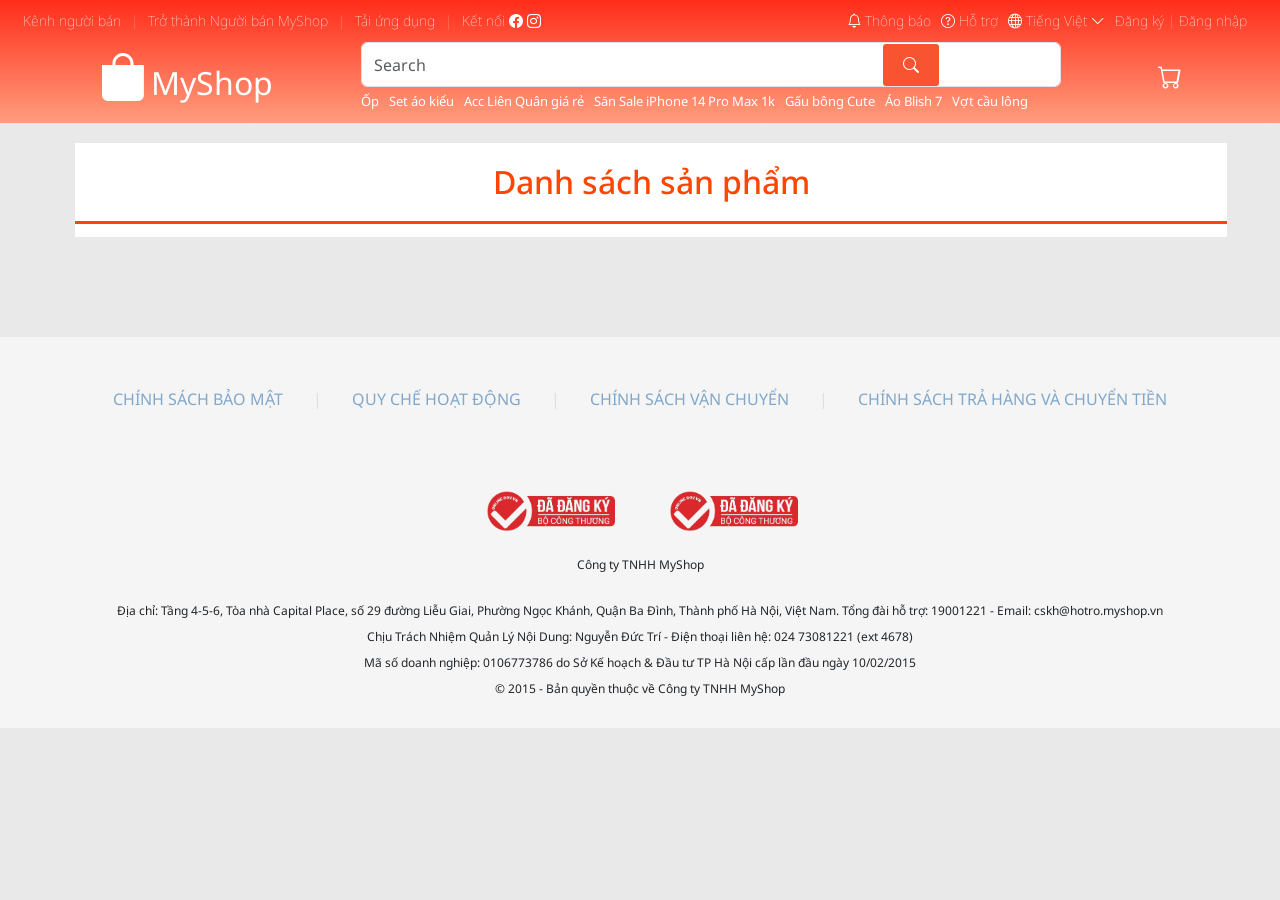
<file: project/project/utils/index.html>
<!DOCTYPE html>
<html lang="en">
<head>
    <meta charset="UTF-8">
    <meta name="viewport" content="width=device-width, initial-scale=1.0">
    <title>Home</title>
    <link rel="stylesheet" href="../styles/index.css">
    <link rel="stylesheet" href="https://cdn.jsdelivr.net/npm/bootstrap-icons@1.11.3/font/bootstrap-icons.min.css">
    <link href="https://cdn.jsdelivr.net/npm/bootstrap@5.0.2/dist/css/bootstrap.min.css" rel="stylesheet" integrity="sha384-EVSTQN3/azprG1Anm3QDgpJLIm9Nao0Yz1ztcQTwFspd3yD65VohhpuuCOmLASjC" crossorigin="anonymous">
</head>
<body style="background-color: rgb(233, 233, 233);">
    <header style="background-color: #000000; background: linear-gradient(-180deg, #ff2d1a, rgb(255, 157, 125)); margin-bottom: 20px; padding: 0 10px 10px 10px;">
        <div class="header-top" style="display: flex; justify-content: space-around; gap: 300px;">
            <div style="display: flex; gap: 10px; font-size: 14px; font-weight: 100;">
                <a href="#">Kênh người bán</a>
                <span>|</span>
                <a href="#">Trở thành Người bán MyShop</a>
                <span>|</span>
                <a href="#">Tải ứng dụng</a>
                <span>|</span>
                <div>Kết nối <a href="#"><i class="bi bi-facebook"></i></a> <a href="#"><i class="bi bi-instagram"></i></a></div>
            </div>
            <div style="display: flex; gap: 10px; font-size: 14px; font-weight: 100;">
                <a href="#"><i class="bi bi-bell"></i> Thông báo</a>
                <a href="#"><i class="bi bi-question-circle"></i> Hỗ trợ</a>
                <a href="#"><i class="bi bi-globe"></i> Tiếng Việt <i class="bi bi-chevron-down"></i></a>
                <div id="relog">
                    <a href="../pages/register.html">Đăng ký</a>
                    <span>|</span>
                    <a href="../pages/login.html">Đăng nhập</a>
                </div>
                <div id="user"></div>
            </div>
        </div>
        <div style="display: flex; justify-content: space-evenly; align-items: center;">
            <a href="./index.html" style="color: white; text-align: center; text-decoration: none;">
                <i style="font-size: 48px;" class="bi bi-bag-fill"></i>
                <span style="font-size: 32px;">MyShop</span>
            </a>
            <div>
                <form class="d-flex">
                    <input class="form-control me-2" type="search" placeholder="Search" aria-label="Search" style="width: 700px; position: relative; height: 45px;">
                    <button type="submit" style="position: absolute; right: 341px; line-height: 20px; border: 1px solid transparent; padding: 10px 19px 10px 19px; border-radius: 3px; background-color: #f85432; color: white; margin-top: 1.5px;"><i class="bi bi-search"></i></button>
                </form>
                <span style="display: flex; gap: 10px; margin-top: 5px;">
                    <a href="#" style="text-decoration: none; color: white; font-size: 13px;">Ốp</a>
                    <a href="#" style="text-decoration: none; color: white; font-size: 13px;">Set áo kiểu</a>
                    <a href="#" style="text-decoration: none; color: white; font-size: 13px;">Acc Liên Quân giá rẻ</a>
                    <a href="#" style="text-decoration: none; color: white; font-size: 13px;">Săn Sale iPhone 14 Pro Max 1k</a>
                    <a href="#" style="text-decoration: none; color: white; font-size: 13px;">Gấu bông Cute</a>
                    <a href="#" style="text-decoration: none; color: white; font-size: 13px;">Áo Blish 7</a>
                    <a href="#" style="text-decoration: none; color: white; font-size: 13px;">Vợt cầu lông</a>
                </span>
            </div>
            <a class="cart" href="../pages/cart.html"><i style="font-size: 24px; color: white;" class="bi bi-cart"></i></a>
            <div class="count-cart" id="count"></div>
        </div>
    </header>
    <section style="width: 90%; margin-left: 75px; background-color: rgb(255, 255, 255);">
        <h2 style="text-align: center;" class="store">Danh sách sản phẩm</h2>
        <div id="store" class="items-store"></div>
    </section>
    <footer>
        <div class="footer1">
            <a href="#">chính sách bảo mật</a>
            <span>|</span>
            <a href="#">quy chế hoạt động</a>
            <span>|</span>
            <a href="#">chính sách vận chuyển</a>
            <span>|</span>
            <a href="#">chính sách trả hàng và chuyển tiền</a>
        </div>
        <div class="footer2">
            <img class="footer2-img" src="../assets/images/footer-icon.png" alt="">
            <img class="footer2-img" src="../assets/images/footer-icon.png" alt="">
        </div>
        <div class="footer3">
            <div>Công ty TNHH MyShop</div>
            <div>Địa chỉ: Tầng 4-5-6, Tòa nhà Capital Place, số 29 đường Liễu Giai, Phường Ngọc Khánh, Quận Ba Đình, Thành phố Hà Nội, Việt Nam. Tổng đài hỗ trợ: 19001221 - Email: cskh@hotro.myshop.vn</div>
            <div>Chịu Trách Nhiệm Quản Lý Nội Dung: Nguyễn Đức Trí - Điện thoại liên hệ: 024 73081221 (ext 4678)</div>
            <div>Mã số doanh nghiệp: 0106773786 do Sở Kế hoạch & Đầu tư TP Hà Nội cấp lần đầu ngày 10/02/2015</div>
            <div>© 2015 - Bản quyền thuộc về Công ty TNHH MyShop</div>
        </div>
    </footer>
    <script src="../js/index.js"></script>
</body>
</html>
</file>
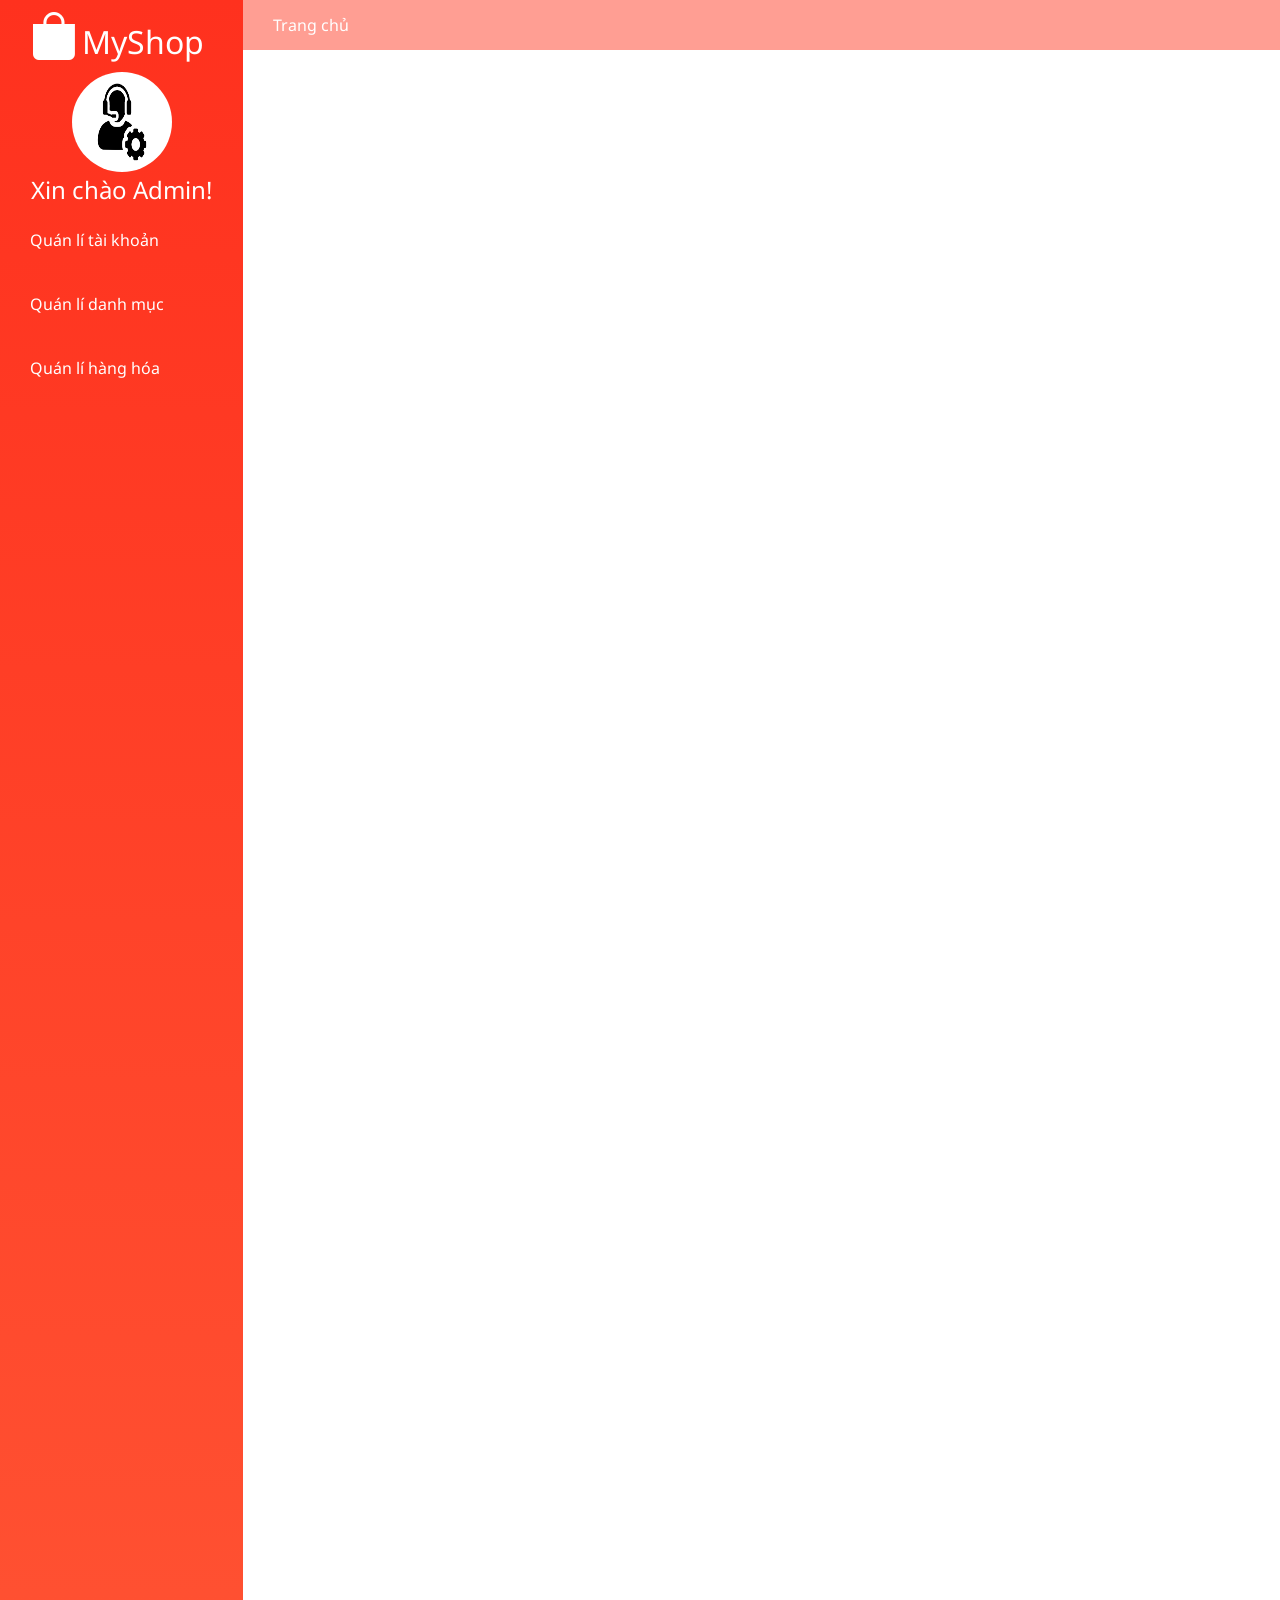
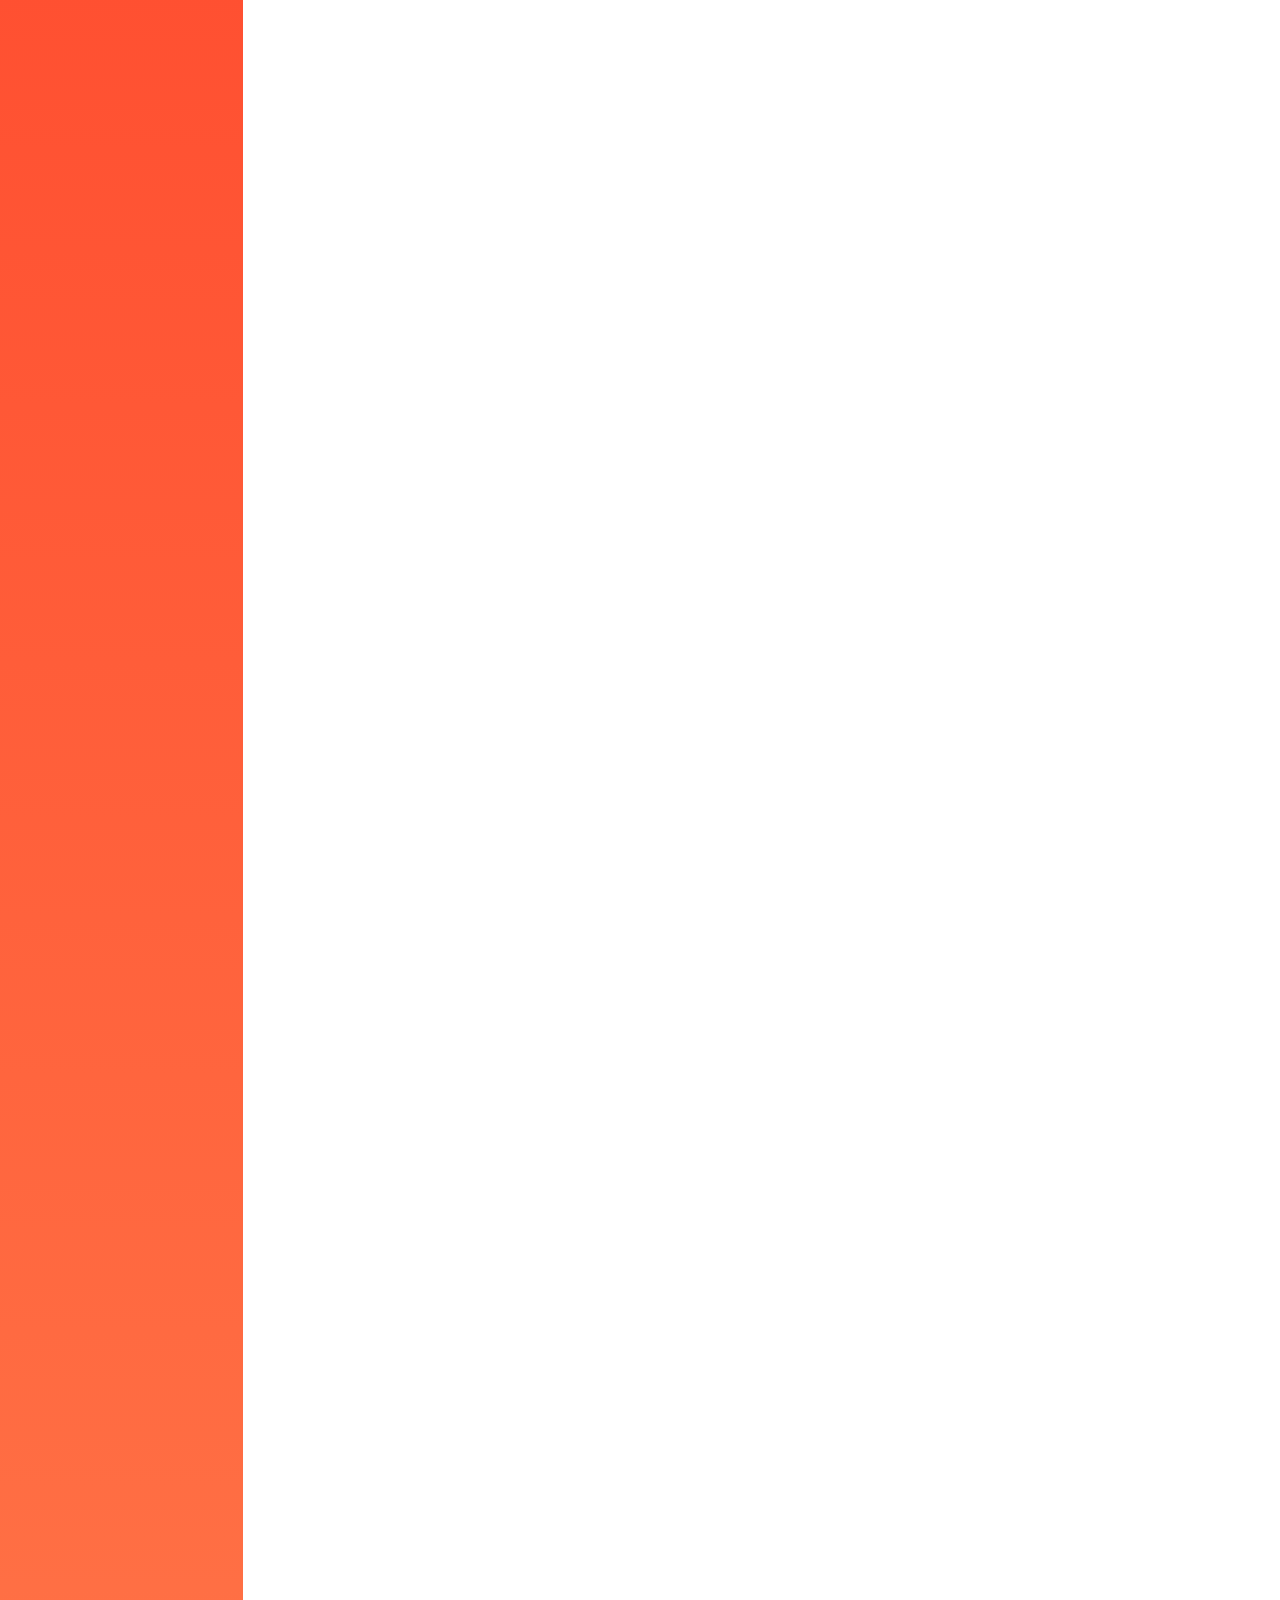
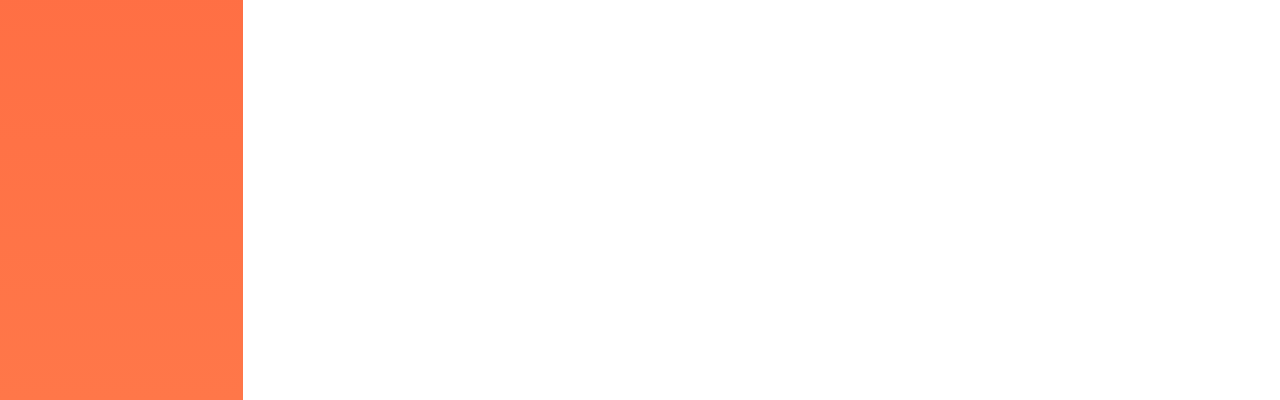
<file: project/project/admin/admin.html>
<!DOCTYPE html>
<html lang="en">
<head>
    <meta charset="UTF-8">
    <meta name="viewport" content="width=device-width, initial-scale=1.0">
    <title>Admin</title>
    <link rel="stylesheet" href="../styles/admin.css">
    <link rel="stylesheet" href="https://cdn.jsdelivr.net/npm/bootstrap-icons@1.11.3/font/bootstrap-icons.min.css">
    <link href="https://cdn.jsdelivr.net/npm/bootstrap@5.0.2/dist/css/bootstrap.min.css" rel="stylesheet" integrity="sha384-EVSTQN3/azprG1Anm3QDgpJLIm9Nao0Yz1ztcQTwFspd3yD65VohhpuuCOmLASjC" crossorigin="anonymous">
</head>
<body style="display: flex;">
    <div id="formAdd">
        <div class="addItem">
            <h2>Nội dung sản phẩm thêm:</h2>
            <label class="inputAdd"><t>Tên sản phẩm:</t> <input type="text" class="input" id="productName"></label>
            <label class="inputAdd"><t>Ảnh:</t> <input type="t" class="input" id="productImage"></label>
            <label class="inputAdd"><t>Loại:</t>
            <select id="productCategory" class="input" style="width: 200px">
                <option>Hàng tiêu dùng</option>
                <option>Đồ thời trang</option>
                <option>Đồ công nghệ</option>
                <option>Đồ gia dụng</option>
                <option>Thể thao</option>
                <option>Đồ ăn/Thức uống</option>
            </select></label>
            <label class="inputAdd"><t>Trữ lượng:</t> <input type="text" class="input" id="productStock"></label>
            <label class="inputAdd"><t>Giá:</t> <input type="text" class="input" id="productPrice"></label>
            <button class="btnForm" onclick="addProduct()">Thêm</button>
            <i class="bi bi-x-circle-fill" onclick="closeAdd()" style="position: absolute; top: 50px; right: 300px; font-size: 48px;" 1></i>
        </div>
    </div>
    <div id="formEdit">
        <div class="editItem">
            <h2>Sửa thông tin sản phẩm:</h2>
            <label class="inputAdd"><t>Tên sản phẩm:</t> <input type="text" class="input" id="productNameEdit"></label>
            <label class="inputAdd"><t>Ảnh:</t> <input type="text" class="input" id="productImageEdit"></label>
            <label class="inputAdd"><t>Loại:</t>
                <select id="productCategoryEdit" class="input" style="width: 200px">
                    <option>Hàng tiêu dùng</option>
                    <option>Đồ thời trang</option>
                    <option>Đồ công nghệ</option>
                    <option>Đồ gia dụng</option>
                    <option>Thể thao</option>
                    <option>Đồ ăn/Thức uống</option>
                </select></label>
            <label class="inputAdd"><t>Trữ lượng:</t> <input type="text" class="input" id="productStockEdit"></label>
            <label class="inputAdd"><t>Giá:</t> <input type="text" class="input" id="productPriceEdit"></label>
            <button class="btnForm" onclick="editProduct()">Sửa</button>
            <i class="bi bi-x-circle-fill" onclick="closeEdit()" style="position: absolute; top: 50px; right: 300px; font-size: 48px;" 1></i>
        </div>
    </div>
    <header class="left">
        <div class="logo">
            <i style="font-size: 48px;" class="bi bi-bag-fill"></i>
            <span style="font-size: 32px;">MyShop</span>
        </div>
        <div id="adminProfile"></div>
        <div class="manager" onclick="manager2()">Quán lí tài khoản</div>
        <div class="manager" onclick="manager3()">Quán lí danh mục</div>
        <div class="manager" onclick="manager1()">Quán lí hàng hóa</div>
    </header>
    <nav class="right">
        <a class="returnHome" href="../utils/index.html">Trang chủ</a>
        <div class="manager-item"></div>
        <div class="manager-item"></div>
        <div class="manager-item"></div>
    </nav>
    <script src="../js/admin.js"></script>
</body>
</html>
</file>
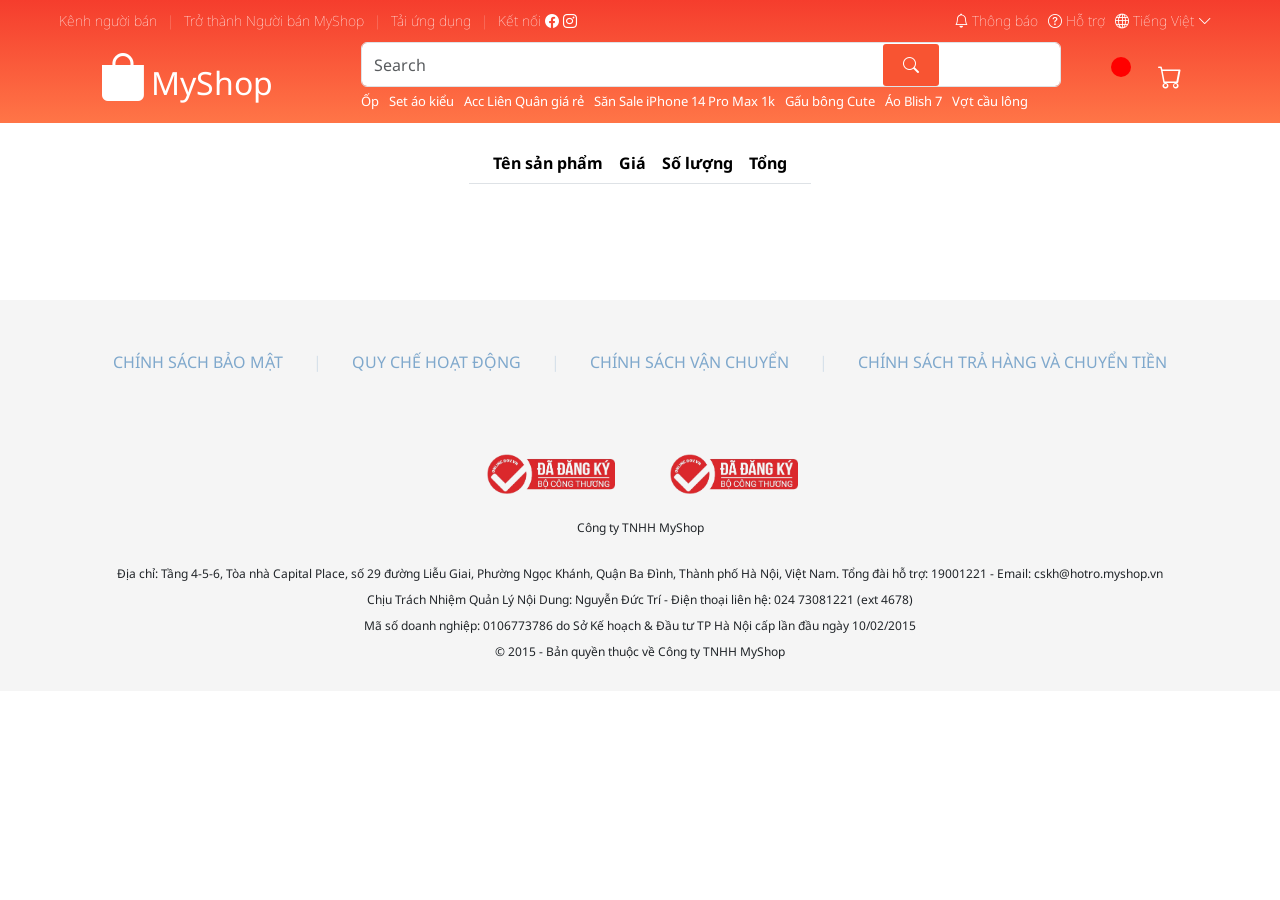
<file: project/project/pages/cart.html>
<!DOCTYPE html>
<html lang="en">
<head>
    <meta charset="UTF-8">
    <meta name="viewport" content="width=device-width, initial-scale=1.0">
    <title>Giỏ hàng</title>
    <link rel="stylesheet" href="../styles/cart.css">
    <link rel="stylesheet" href="https://cdn.jsdelivr.net/npm/bootstrap-icons@1.11.3/font/bootstrap-icons.min.css">
    <link href="https://cdn.jsdelivr.net/npm/bootstrap@5.0.2/dist/css/bootstrap.min.css" rel="stylesheet" integrity="sha384-EVSTQN3/azprG1Anm3QDgpJLIm9Nao0Yz1ztcQTwFspd3yD65VohhpuuCOmLASjC" crossorigin="anonymous">
</head>
<body>
    <header style="background-color: #000000; background: linear-gradient(-180deg, #f53d2d, rgb(255, 117, 71)); margin-bottom: 20px; padding: 0 10px 10px 10px;">
        <div class="header-top" style="display: flex; justify-content: space-around; gap: 300px;">
            <div style="display: flex; gap: 10px; font-size: 14px; font-weight: 100;">
                <a href="#">Kênh người bán</a>
                <span>|</span>
                <a href="#">Trở thành Người bán MyShop</a>
                <span>|</span>
                <a href="#">Tải ứng dụng</a>
                <span>|</span>
                <div>Kết nối <a href="#"><i class="bi bi-facebook"></i></a> <a href="#"><i class="bi bi-instagram"></i></a></div>
            </div>
            <div style="display: flex; gap: 10px; font-size: 14px; font-weight: 100;">
                <a href="#"><i class="bi bi-bell"></i> Thông báo</a>
                <a href="#"><i class="bi bi-question-circle"></i> Hỗ trợ</a>
                <a href="#"><i class="bi bi-globe"></i> Tiếng Việt <i class="bi bi-chevron-down"></i></a>
                <div id="user"></div>
            </div>
        </div>
        <div style="display: flex; justify-content: space-evenly; align-items: center;">
            <a href="../utils/index.html" style="color: white; text-align: center; text-decoration: none;">
                <i style="font-size: 48px;" class="bi bi-bag-fill"></i>
                <span style="font-size: 32px;">MyShop</span>
            </a>
            <div>
                <form class="d-flex">
                    <input class="form-control me-2" type="search" placeholder="Search" aria-label="Search" style="width: 700px; position: relative; height: 45px;">
                    <button type="submit" style="position: absolute; right: 341px; line-height: 20px; border: 1px solid transparent; padding: 10px 19px 10px 19px; border-radius: 3px; background-color: #f85432; color: white; margin-top: 1.5px;"><i class="bi bi-search"></i></button>
                </form>
                <span style="display: flex; gap: 10px; margin-top: 5px;">
                    <a href="#" style="text-decoration: none; color: white; font-size: 13px;">Ốp</a>
                    <a href="#" style="text-decoration: none; color: white; font-size: 13px;">Set áo kiểu</a>
                    <a href="#" style="text-decoration: none; color: white; font-size: 13px;">Acc Liên Quân giá rẻ</a>
                    <a href="#" style="text-decoration: none; color: white; font-size: 13px;">Săn Sale iPhone 14 Pro Max 1k</a>
                    <a href="#" style="text-decoration: none; color: white; font-size: 13px;">Gấu bông Cute</a>
                    <a href="#" style="text-decoration: none; color: white; font-size: 13px;">Áo Blish 7</a>
                    <a href="#" style="text-decoration: none; color: white; font-size: 13px;">Vợt cầu lông</a>
                </span>
            </div>
            <a class="cart" href="../pages/cart.html"><i style="font-size: 24px; color: white;" class="bi bi-cart"></i></a>
            <div class="count-cart" id="count"></div>
        </div>
    </header>
    <section id="cartProduct">
        <div id="cartUser">
            <table id="renderCart" class="table">
                <thead>
                    <tr>
                        <th scope="col"></th>
                        <th scope="col">Tên sản phẩm</th>
                        <th scope="col">Giá</th>
                        <th scope="col">Số lượng</th>
                        <th scope="col">Tổng</th>
                        <th scope="col"></th>
                    </tr>
                </thead>
                <tbody id="renderCartProduct"></tbody>
            </table>
            <div id="totalBill"></div>
        </div> 
    </section>
    <footer>
        <div class="footer1">
            <a href="#">chính sách bảo mật</a>
            <span>|</span>
            <a href="#">quy chế hoạt động</a>
            <span>|</span>
            <a href="#">chính sách vận chuyển</a>
            <span>|</span>
            <a href="#">chính sách trả hàng và chuyển tiền</a>
        </div>
        <div class="footer2">
            <img class="footer2-img" src="../assets/images/footer-icon.png" alt="">
            <img class="footer2-img" src="../assets/images/footer-icon.png" alt="">
        </div>
        <div class="footer3">
            <div>Công ty TNHH MyShop</div>
            <div>Địa chỉ: Tầng 4-5-6, Tòa nhà Capital Place, số 29 đường Liễu Giai, Phường Ngọc Khánh, Quận Ba Đình, Thành phố Hà Nội, Việt Nam. Tổng đài hỗ trợ: 19001221 - Email: cskh@hotro.myshop.vn</div>
            <div>Chịu Trách Nhiệm Quản Lý Nội Dung: Nguyễn Đức Trí - Điện thoại liên hệ: 024 73081221 (ext 4678)</div>
            <div>Mã số doanh nghiệp: 0106773786 do Sở Kế hoạch & Đầu tư TP Hà Nội cấp lần đầu ngày 10/02/2015</div>
            <div>© 2015 - Bản quyền thuộc về Công ty TNHH MyShop</div>
        </div>
    </footer>
    <script src="../js/cart.js"></script>
</body>
</html>
</file>
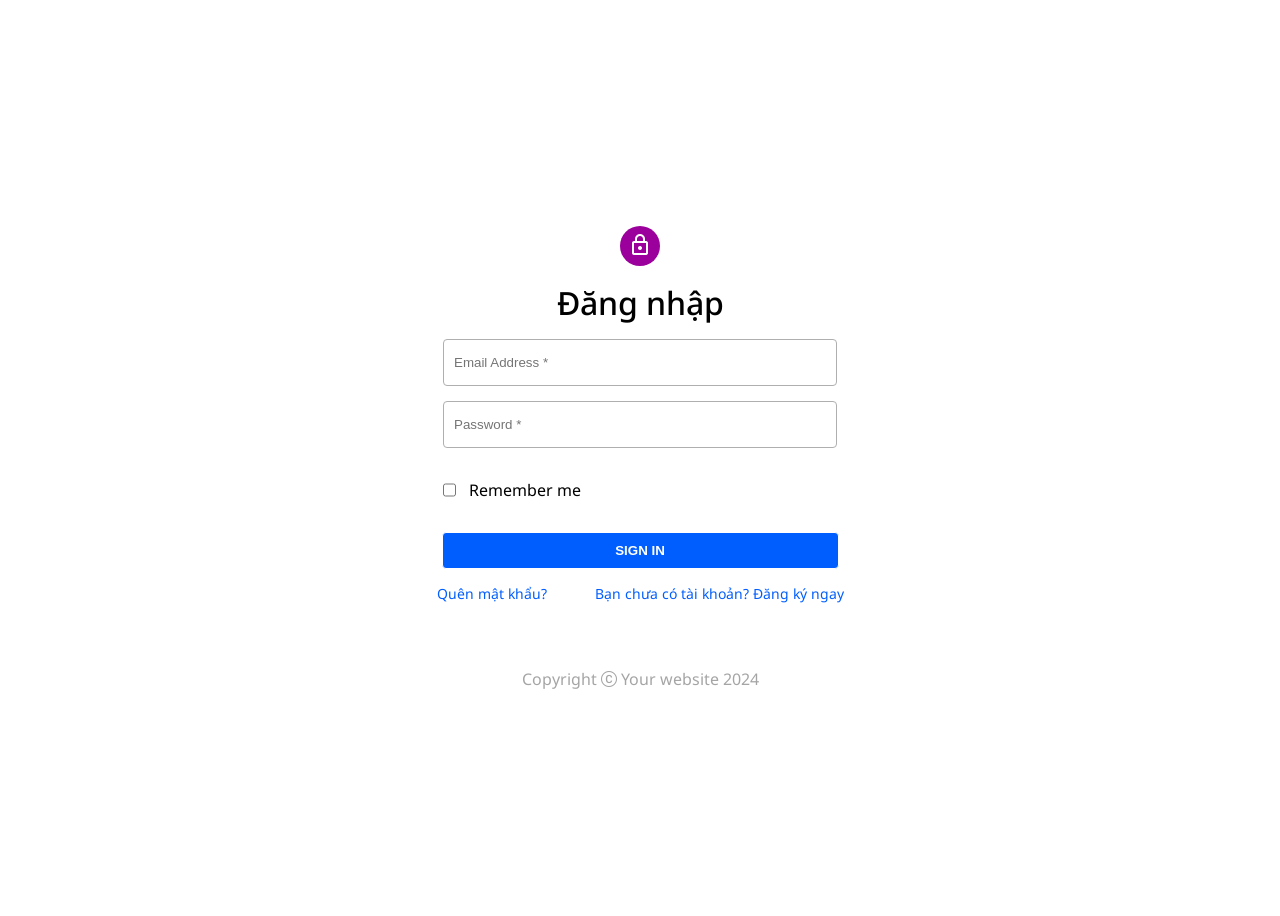
<file: project/project/pages/login.html>
<!DOCTYPE html>
<html lang="en">
<head>
    <meta charset="UTF-8">
    <meta name="viewport" content="width=device-width, initial-scale=1.0">
    <title>Login</title>
    <link rel="stylesheet" href="../styles/login.css">
    <link rel="stylesheet" href="https://cdn.jsdelivr.net/npm/bootstrap-icons@1.11.3/font/bootstrap-icons.min.css">
    <link rel="stylesheet" href="https://fonts.googleapis.com/css2?family=Material+Symbols+Outlined:opsz,wght,FILL,GRAD@24,400,0,0" />
</head>
<body style="font-family: 'Noto Sans', sans-serif;">
    <section>
        <form id="formLogin" style="display: flex; flex-direction: column; align-items: center; gap: 15px;">
            <div class="icon"><span class="material-symbols-outlined">lock</span></div>
            <div style="font-size: 32px; font-weight: 500;">Đăng nhập</div>
            <div><input id="emailUser" class="box" type="email" placeholder="Email Address *"></div>
            <label id="emailError1" style="margin-right: 215px; color: red;" hidden>* Email không tồn tại</label>
            <label id="emailError2" style="margin-right: 200px; color: red;" hidden>* Email không được để trống</label>
            <div><input id="passUser" class="box" type="password" placeholder="Password *"></div>
            <label id="passError1" style="margin-right: 165px; color: red;" hidden>* Mật khẩu không được để trống</label>
            <label id="passError2" style="margin-right: 165px; color: red;" hidden>* Mật khẩu không tồn tại</label>
            <label id="userLock" style="margin-right: 165px; color: red;" hidden>* Tài khoản đã bị khóa</label>
            <div style="display: flex; gap: 10px; margin-right: 260px;">
                <input type="checkbox">
                <p>Remember me</p>
            </div>
            <div><button class="box" style="padding: 10px 20px 10px 20px; color: white; font-weight: 700; background-color: rgb(0, 94, 255);
            border: 1px solid; width: 397px; cursor: pointer;">SIGN IN</button></div>
            <div style="display: flex; gap: 48px; font-size: 14px;">
                <a href="#">Quên mật khẩu?</a>
                <a href="./register.html">Bạn chưa có tài khoản? Đăng ký ngay</a></div>
            <div style="margin-top: 50px; color: rgb(165, 165, 165);">Copyright <i class="bi bi-c-circle"></i> <a style="color: rgb(165, 165, 165);" href="#">Your website</a> 2024</div>
        </form>
    </section>
    <div id="snackbar">Đăng nhập thành công!</div>
    <script src="../js/login.js"></script>
</body>
</html>
</file>
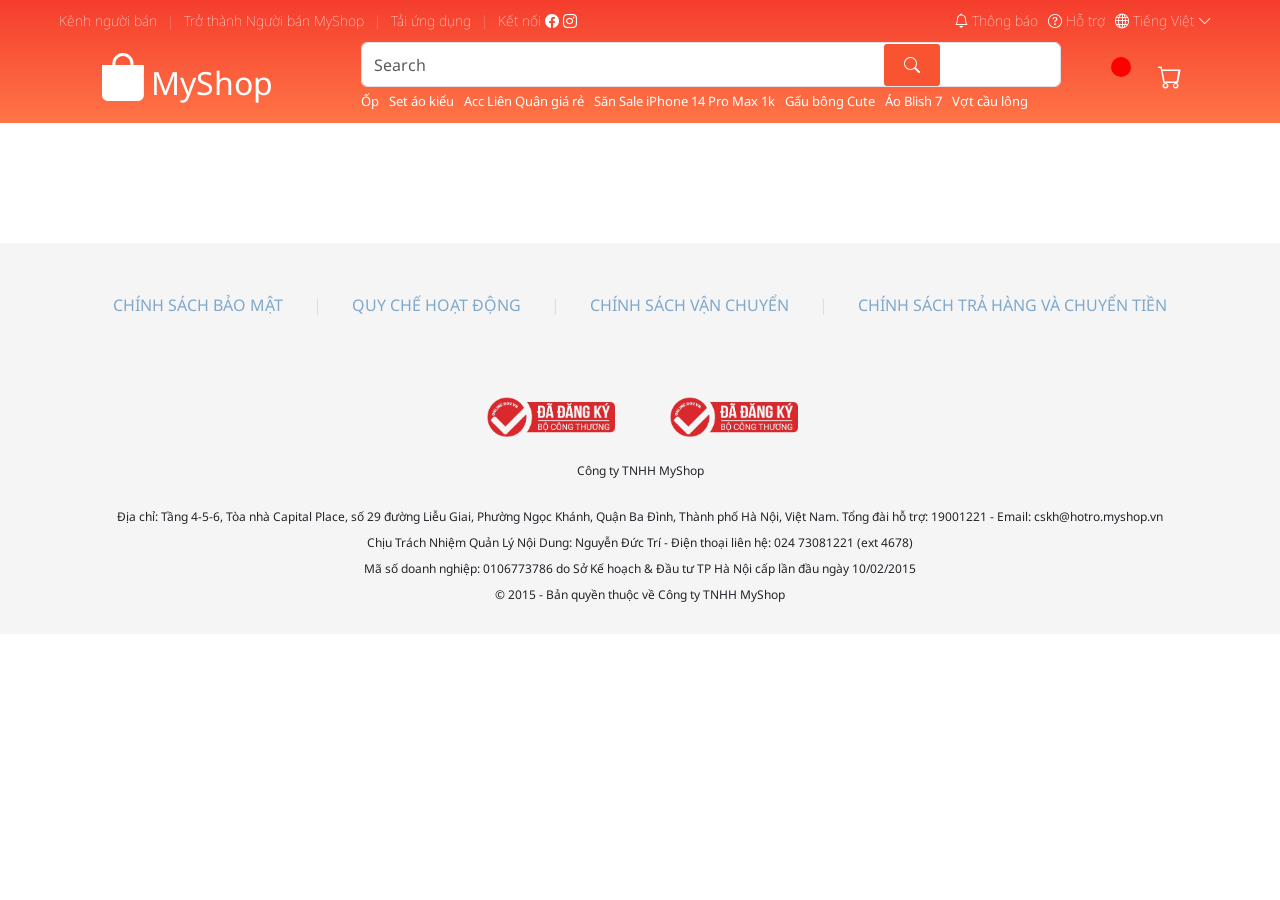
<file: project/project/pages/product-detail.html>
<!DOCTYPE html>
<html lang="en">
<head>
    <meta charset="UTF-8">
    <meta name="viewport" content="width=device-width, initial-scale=1.0">
    <title id="title">Trang chi tiết</title>
    <link rel="stylesheet" href="https://cdn.jsdelivr.net/npm/bootstrap-icons@1.11.3/font/bootstrap-icons.min.css">
    <link href="https://cdn.jsdelivr.net/npm/bootstrap@5.0.2/dist/css/bootstrap.min.css" rel="stylesheet" integrity="sha384-EVSTQN3/azprG1Anm3QDgpJLIm9Nao0Yz1ztcQTwFspd3yD65VohhpuuCOmLASjC" crossorigin="anonymous">
    <link rel="stylesheet" href="../styles/product-detail.css">
</head>
<body>
    <header style="background-color: #000000; background: linear-gradient(-180deg, #f53d2d, rgb(255, 117, 71)); margin-bottom: 20px; padding: 0 10px 10px 10px;">
        <div class="header-top" style="display: flex; justify-content: space-around; gap: 300px;">
            <div style="display: flex; gap: 10px; font-size: 14px; font-weight: 100;">
                <a href="#">Kênh người bán</a>
                <span>|</span>
                <a href="#">Trở thành Người bán MyShop</a>
                <span>|</span>
                <a href="#">Tải ứng dụng</a>
                <span>|</span>
                <div>Kết nối <a href="#"><i class="bi bi-facebook"></i></a> <a href="#"><i class="bi bi-instagram"></i></a></div>
            </div>
            <div style="display: flex; gap: 10px; font-size: 14px; font-weight: 100;">
                <a href="#"><i class="bi bi-bell"></i> Thông báo</a>
                <a href="#"><i class="bi bi-question-circle"></i> Hỗ trợ</a>
                <a href="#"><i class="bi bi-globe"></i> Tiếng Việt <i class="bi bi-chevron-down"></i></a>
                <div id="user"></div>
            </div>
        </div>
        <div style="display: flex; justify-content: space-evenly; align-items: center;">
            <a href="../utils/index.html" style="color: white; text-align: center; text-decoration: none;">
                <i style="font-size: 48px;" class="bi bi-bag-fill"></i>
                <span style="font-size: 32px;">MyShop</span>
            </a>
            <div>
                <form class="d-flex">
                    <input class="form-control me-2" type="search" placeholder="Search" aria-label="Search" style="width: 700px; position: relative; height: 45px;">
                    <button type="submit" style="position: absolute; right: 340px; line-height: 20px; border: 1px solid transparent; padding: 10px 19px 10px 19px; border-radius: 3px; background-color: #f85432; color: white; margin-top: 1.5px;"><i class="bi bi-search"></i></button>
                </form>
                <span style="display: flex; gap: 10px; margin-top: 5px;">
                    <a href="#" style="text-decoration: none; color: white; font-size: 13px;">Ốp</a>
                    <a href="#" style="text-decoration: none; color: white; font-size: 13px;">Set áo kiểu</a>
                    <a href="#" style="text-decoration: none; color: white; font-size: 13px;">Acc Liên Quân giá rẻ</a>
                    <a href="#" style="text-decoration: none; color: white; font-size: 13px;">Săn Sale iPhone 14 Pro Max 1k</a>
                    <a href="#" style="text-decoration: none; color: white; font-size: 13px;">Gấu bông Cute</a>
                    <a href="#" style="text-decoration: none; color: white; font-size: 13px;">Áo Blish 7</a>
                    <a href="#" style="text-decoration: none; color: white; font-size: 13px;">Vợt cầu lông</a>
                </span>
            </div>
            <a class="cart" href="../pages/cart.html"><i style="font-size: 24px; color: white;" class="bi bi-cart"></i></a>
            <div class="count-cart" id="count"></div>
        </div>
    </header>
    <section id="product-render" class="main-product"></section>
    <footer>
        <div class="footer1">
            <a href="#">chính sách bảo mật</a>
            <span>|</span>
            <a href="#">quy chế hoạt động</a>
            <span>|</span>
            <a href="#">chính sách vận chuyển</a>
            <span>|</span>
            <a href="#">chính sách trả hàng và chuyển tiền</a>
        </div>
        <div class="footer2">
            <img class="footer2-img" src="../assets/images/footer-icon.png" alt="">
            <img class="footer2-img" src="../assets/images/footer-icon.png" alt="">
        </div>
        <div class="footer3">
            <div>Công ty TNHH MyShop</div>
            <div>Địa chỉ: Tầng 4-5-6, Tòa nhà Capital Place, số 29 đường Liễu Giai, Phường Ngọc Khánh, Quận Ba Đình, Thành phố Hà Nội, Việt Nam. Tổng đài hỗ trợ: 19001221 - Email: cskh@hotro.myshop.vn</div>
            <div>Chịu Trách Nhiệm Quản Lý Nội Dung: Nguyễn Đức Trí - Điện thoại liên hệ: 024 73081221 (ext 4678)</div>
            <div>Mã số doanh nghiệp: 0106773786 do Sở Kế hoạch & Đầu tư TP Hà Nội cấp lần đầu ngày 10/02/2015</div>
            <div>© 2015 - Bản quyền thuộc về Công ty TNHH MyShop</div>
        </div>
    </footer>
    <script src="../js/product-detail.js"></script>
</body>
</html>
</file>
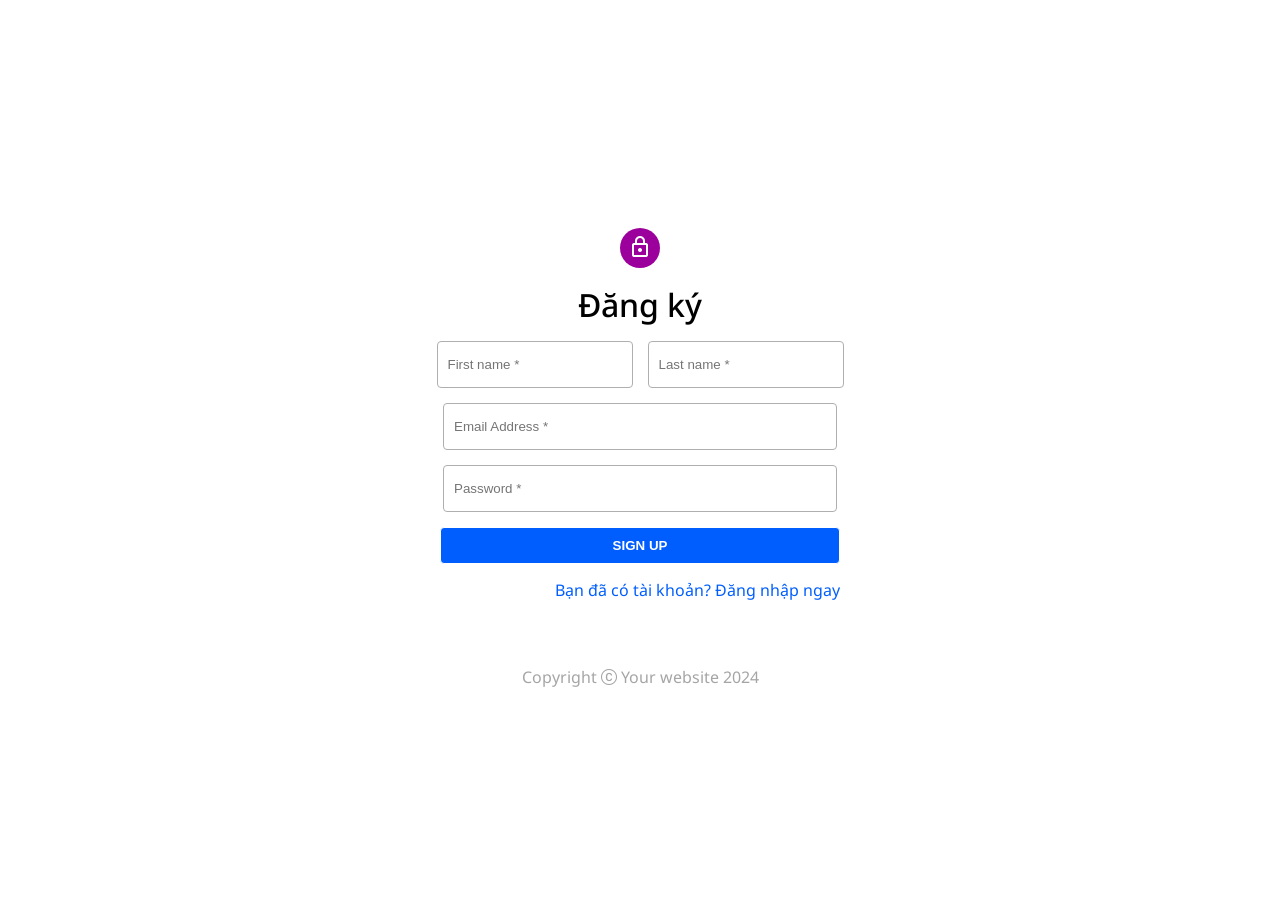
<file: project/project/pages/register.html>
<!DOCTYPE html>
<html lang="en">
<head>
    <meta charset="UTF-8">
    <meta name="viewport" content="width=device-width, initial-scale=1.0">
    <title>Register</title>
    <link rel="stylesheet" href="../styles/register.css">
    <link rel="stylesheet" href="https://cdn.jsdelivr.net/npm/bootstrap-icons@1.11.3/font/bootstrap-icons.min.css">
    <link rel="stylesheet" href="https://fonts.googleapis.com/css2?family=Material+Symbols+Outlined:opsz,wght,FILL,GRAD@24,400,0,0" />
</head>
<body style="font-family: 'Noto Sans', sans-serif;">
    <section style="height: 100vh; width: 100%; display: flex; flex-direction: column; justify-content: center; align-items: center;">
        <form id="formRegister" style="display: flex; flex-direction: column; align-items: center; gap: 15px;">
            <div class="icon"><span class="material-symbols-outlined">lock</span></div>
            <div style="font-size: 32px; font-weight: 500;">Đăng ký</div>
            <div style="display: flex; gap: 15px;">
                <input id="fName" type="text" placeholder="First name *">
                <input id="lName" type="text" placeholder="Last name *">
            </div>
            <label id="nameError" style="margin-right: 185px; color: red;" hidden>* Tên không được để trống</label>
            <div><input class="box" type="email" placeholder="Email Address *" id="email"></div>
            <label id="emailError1" style="margin-right: 200px; color: red;" hidden>* Email không được để trống</label>
            <label id="emailError2" style="margin-right: 200px; color: red;" hidden>* Email đã tồn tại</label>
            <div><input class="box" type="password" placeholder="Password *" id="pass"></div>
            <label id="passError" style="margin-right: 165px; color: red;" hidden>* Mật khẩu không được để trống</label>
            <div><button class="box" style="padding: 10px 20px 10px 20px; color: white; font-weight: 700; background-color: rgb(0, 94, 255);
            border: 1px solid; width: 400px; cursor: pointer;">SIGN UP</button></div>
            <div style="margin-left: 115px;"><a href="./login.html">Bạn đã có tài khoản? Đăng nhập ngay</a></div>
            <div style="margin-top: 50px; color: rgb(165, 165, 165);">Copyright <i class="bi bi-c-circle"></i> <a style="color: rgb(165, 165, 165);" href="#">Your website</a> 2024</div>
        </form>
    </section>
<script src="../js/register.js"></script>
</body>
</html>
</file>
<file: project/project/styles/index.css>
@import url('https://fonts.googleapis.com/css2?family=Noto+Sans:wght@400;500;600;700&display=swap');
*{
    padding: 0;
    margin: 0;
    box-sizing: border-box;
    font-family: 'Noto Sans', sans-serif;
}
.header-top{
    color: white;
    display: flex;
    justify-content: space-evenly;
    padding: 10px;
    font-size: 80%;
    position: relative;
}
.header-top span{
    opacity: 0.5;
}
.header-top a{
    color: white;
    text-decoration: none;
}
.header-top a:hover{
    opacity: 0.5;
    color: white;
}
.userDown{
    position: absolute;
    background-color: white;
    color: black;
    font-size: 16px;
    display: none;
    flex-direction: column;
    z-index: 1;
}   
.userDown a{
    background-color: white;
    color: black;
    padding: 10px;
}
.userDown a:hover{
    color: rgb(0, 204, 0);
    background-color: aliceblue;
}
.userInfor:hover .userDown{
    display: flex;
}
.count-cart{
    background-color: red;
    width: 20px;
    height: 20px;
    text-align: center;
    line-height: 20px;
    border-radius: 50%;
    font-size: 12px;
    position: absolute;
    right: 149px;
    top: 57px;
    color: white;
    display: none;
}
.store{
    color: orangered;
    padding: 20px;
    border-bottom: 3px solid orangered;
}
.items-store{
    display: flex;
    flex-wrap: wrap;
    padding-top: 0.3125rem;
    margin-left: 55px;
}
.products-content:hover{
    cursor: pointer;
    border: 1px solid rgb(255, 78, 14);
    transform: translateY(-1px);
}
.product-name {
    white-space: nowrap; 
    width: 200px; 
    overflow: hidden;
    text-overflow: ellipsis; 
}
footer{
    margin-top: 100px;
    background-color: #f5f5f5;
}
.footer1{
    display: flex;
    justify-content: center;
    text-transform: uppercase;
    gap: 30px;
    color: #7fa8cc;
    margin-bottom: 75px;
    padding-top: 50px;
}
.footer1 span{
    opacity: 0.25;
}
.footer1 a{
    text-decoration: none;
    color: #7fa8cc;
}
.footer2{
    display: flex;
    justify-content: center;
    gap: 50px;
}
.footer2-img{
    height: 50px;
}
.footer3{
    text-align: center;
    margin-top: 20px;
    font-size: 12px;
    display: flex;
    flex-direction: column;
    gap: 8px;
    padding-bottom: 30px;
}
.footer3 div:first-child{
    margin-bottom: 20px;
}
</file>
<file: project/project/styles/admin.css>
@import url('https://fonts.googleapis.com/css2?family=Noto+Sans:wght@400;500;600;700&display=swap');
*{
    padding: 0;
    margin: 0;
    box-sizing: border-box;
    font-family: 'Noto Sans', sans-serif;
}
.logo{
    padding-left: 30px;
    color: white;
}
#adminProfile{
    display: flex;
    flex-direction: column;
    justify-content: center;
    align-items: center;
}
.left{
    background: linear-gradient(-180deg, #ff311e, rgb(255, 119, 73));
    width: 300px;
    height: 400vh;
}
.manager{
    padding: 20px 30px;
    color: white;
    cursor: pointer;
}
.right{
    background-color: #ff9e93;
    height: 50px;
    width: 100%;
    display: flex;
    flex-direction: column;
    gap: 70px;
}
.returnHome{
    text-decoration: none;
    color: white;
    padding-left: 30px;
    line-height: 50px;
}
.returnHome:hover{
    color: white;
}
.manager-item{
    margin-left: 50px;
    margin-right: 50px;
}
.Btn{
    padding: 5px;
    border: 1px solid transparent;
    border-radius: 4px;
    background-color: #f53d2d;
    color: white;
}
.Btn:hover{
    background-color: #ff776a;
}
.productName{
    white-space: nowrap; 
    width: 200px;
    overflow: hidden;
    text-overflow: ellipsis; 
}
.addItem{
    position: fixed;
    width: 100vw;
    height: 100vh;
    background-color: rgba(0, 0, 0, 0.6);
    display: flex;
    flex-direction: column;
    justify-content: center;
    align-items: center;
    gap: 50px;
    color: white;
}
.inputAdd{
    display: flex;
}
.addItem label t{
    width: 300px;
}
.editItem{
    color: white;
    display: flex;
    flex-direction: column;
    justify-content: center;
    align-items: center;
    gap: 50px;
    position: fixed;
    width: 100vw;
    height: 100vh;
    background-color: rgba(0, 0, 0, 0.6);
}
.inputEdit{
    display: flex;
    flex-direction: column;
    gap: 50px;
    list-style: none;
}
.editItem label t{
    width: 300px;
}
.btnForm{
    width: 300px;
    padding: 10px 0;
    border: 1px solid transparent;
    border-radius: 4px;
    background-color: #f53d2d;
    color: white;
}
.btnForm:hover{
    background-color: #ff776a;
}
.input{
    border: 1px solid transparent;
    padding: 5px;
    border-radius: 4px;
}
</file>
<file: project/project/styles/cart.css>
@import url('https://fonts.googleapis.com/css2?family=Noto+Sans:wght@400;500;600;700&display=swap');
*{
    padding: 0;
    margin: 0;
    box-sizing: border-box;
    font-family: 'Noto Sans', sans-serif;
}
.header-top{
    color: white;
    display: flex;
    justify-content: space-evenly;
    padding: 10px;
    font-size: 80%;
    position: relative;
}
.header-top span{
    opacity: 0.5;
}
.header-top a{
    color: white;
    text-decoration: none;
}
.header-top a:hover{
    opacity: 0.5;
    color: white;
}
.userDown{
    position: absolute;
    background-color: white;
    color: black;
    font-size: 16px;
    display: none;
    flex-direction: column;
    z-index: 1;
}   
.userDown a{
    background-color: white;
    color: black;
    padding: 10px;
}
.userDown a:hover{
    color: rgb(0, 204, 0);
    background-color: aliceblue;
}
.userInfor:hover .userDown{
    display: flex;
}
.count-cart{
    background-color: red;
    width: 20px;
    height: 20px;
    text-align: center;
    line-height: 20px;
    border-radius: 50%;
    font-size: 12px;
    position: absolute;
    right: 149px;
    top: 57px;
    color: white;
}
.cart-none{
    display: flex;
    flex-direction: column;
    align-items: center;
    gap: 10px;
    padding-top: 100px;
    color: #ababab;
}
.product-name {
    max-height: 25px;
    overflow-y: hidden;
    position: relative;
}
.product-name:after {
  content: '...';
  position: absolute;
  bottom: 0;
  right: 0;
  background: white;
}
.btn-cart{
    background-color: #f05d40;
    color: white;
    padding: 5px 40px;
    text-decoration: none;
}
.btn-cart:hover{
    background-color: #e56c53;
    color: white;
}
#cartProduct{
    display: flex;
    align-items: center;
    justify-content: center;
    flex-wrap: wrap;    
}
#renderCart td, tr{
    padding: 10px;
    text-align: center;
}
#renderCart td{
    padding: 10px;
    text-align: left;
}
.quantityProduct{
    text-align: center;
}
.text-price{
    color: red;
}
.change-count-product{
    padding: 0 10px;
}
.remove-product{
    padding: 5px;
    color: white;
    border: 1px solid;
    background-color: #f24522;
    border-radius: 4px;
}
.remove-product:hover{
    background-color: #f05d40;
}
footer{
    margin-top: 100px;
    background-color: #f5f5f5;
}
.footer1{
    display: flex;
    justify-content: center;
    text-transform: uppercase;
    gap: 30px;
    color: #7fa8cc;
    margin-bottom: 75px;
    padding-top: 50px;
}
.footer1 span{
    opacity: 0.25;
}
.footer1 a{
    text-decoration: none;
    color: #7fa8cc;
}
.footer2{
    display: flex;
    justify-content: center;
    gap: 50px;
}
.footer2-img{
    height: 50px;
}
.footer3{
    text-align: center;
    margin-top: 20px;
    font-size: 12px;
    display: flex;
    flex-direction: column;
    gap: 8px;
    padding-bottom: 30px;
}
.footer3 div:first-child{
    margin-bottom: 20px;
}
#totalBill{
    display: flex;
    justify-content: end;
    color: red;
    font-size: 24px;
}
</file>
<file: project/project/styles/login.css>
@import url('https://fonts.googleapis.com/css2?family=Noto+Sans:wght@400;500;600;700&display=swap');
    .icon{
        width: 40px;
        height: 40px;
        background-color: rgb(156, 0, 156);
        border-radius: 50%;
        text-align: center;
        line-height: 50px;
        color: white;
    }
    input{
        padding: 15px 15px 15px 10px;
        border-radius: 4px;
        border: 1px solid rgb(175, 175, 175);
    }
    .box{
        width: 367px;
        border-radius: 4px;
    }
    a{
        color: rgb(0, 94, 255);
        text-decoration: none;
    }
    a:hover{
        color: rgb(17, 0, 255);
    }
    section{
        height: 100vh;
        width: 100%;
        display: flex;
        flex-direction: column; 
        justify-content: center; 
        align-items: center;
    }
    #snackbar {
        visibility: hidden; /* Hidden by default. Visible on click */
        min-width: 250px; /* Set a default minimum width */
        margin-left: -125px; /* Divide value of min-width by 2 */
        background-color: #333; /* Black background color */
        color: #fff; /* White text color */
        text-align: center; /* Centered text */
        border-radius: 2px; /* Rounded borders */
        padding: 16px; /* Padding */
        position: fixed; /* Sit on top of the screen */
        z-index: 1; /* Add a z-index if needed */
        left: 50%; /* Center the snackbar */
        bottom: 30px; /* 30px from the bottom */
    }
    #snackbar.show {
        visibility: visible; /* Show the snackbar */
        /* Add animation: Take 0.5 seconds to fade in and out the snackbar.
        However, delay the fade out process for 2.5 seconds */
        -webkit-animation: fadein 0.5s, fadeout 0.5s 2.5s;
        animation: fadein 0.5s, fadeout 0.5s 2.5s;
    }
    @-webkit-keyframes fadein {
        from {bottom: 0; opacity: 0;}
        to {bottom: 30px; opacity: 1;}
      }
      
      @keyframes fadein {
        from {bottom: 0; opacity: 0;}
        to {bottom: 30px; opacity: 1;}
      }
      
      @-webkit-keyframes fadeout {
        from {bottom: 30px; opacity: 1;}
        to {bottom: 0; opacity: 0;}
      }
      
      @keyframes fadeout {
        from {bottom: 30px; opacity: 1;}
        to {bottom: 0; opacity: 0;}
      }
</file>
<file: project/project/styles/product-detail.css>
@import url('https://fonts.googleapis.com/css2?family=Noto+Sans:wght@400;500;600;700&display=swap');
*{
    padding: 0;
    margin: 0;
    box-sizing: border-box;
    font-family: 'Noto Sans', sans-serif;
}
.header-top{
    color: white;
    display: flex;
    justify-content: space-evenly;
    padding: 10px;
    font-size: 80%;
    position: relative;
}
.header-top span{
    opacity: 0.5;
}
.header-top a{
    color: white;
    text-decoration: none;
}
.header-top a:hover{
    opacity: 0.5;
    color: white;
}
.userDown{
    position: absolute;
    background-color: white;
    color: black;
    font-size: 16px;
    display: none;
    flex-direction: column;
    z-index: 1;
}   
.userDown a{
    background-color: white;
    color: black;
    padding: 10px;
}
.userDown a:hover{
    color: rgb(0, 204, 0);
    background-color: aliceblue;
}
.userInfor:hover .userDown{
    display: flex;
}
.count-cart{
    background-color: red;
    width: 20px;
    height: 20px;
    text-align: center;
    line-height: 20px;
    border-radius: 50%;
    font-size: 12px;
    position: absolute;
    right: 149px;
    top: 57px;
    color: white;
}
.main-product{
    display: flex;
    justify-content: center;
}
.main-product img{
    height: 500px;
    width: 500px;
}
.card-text{
    color: rgb(255, 94, 0);
    font-size: 32px;
    padding: 20px;
    background-color: #f7f7f7;
}
.add-cart {
    padding: 10px;
    margin-left: 20px;
    background-color: #ffeee8;
    color: #ef5333;
    text-decoration: none;
    border: 1px solid #ef5333;
    border-radius: 3px;
}
.add-cart:hover {
    cursor: pointer;
    background-color: rgb(255, 247, 248);
}
.buy {
    border-radius: 3px;
    background-color: #ee4d2d;
    color: #ffffff;
    padding: 10px 55px;
    text-decoration: none;
}
.buy:hover {
    cursor: pointer;
    background-color: #ff684a;
}
.quantity-product{
    display: flex;
    gap: 100px;
    font-size: 20px;
}
.amount-product{
    width: 50px;
    margin-left: 50px;
    text-align: center;
}
#snackbar {
    visibility: hidden; /* Hidden by default. Visible on click */
    min-width: 250px; /* Set a default minimum width */
    margin-left: -125px; /* Divide value of min-width by 2 */
    background-color: #333; /* Black background color */
    color: #fff; /* White text color */
    text-align: center; /* Centered text */
    border-radius: 2px; /* Rounded borders */
    padding: 16px; /* Padding */
    position: fixed; /* Sit on top of the screen */
    z-index: 1; /* Add a z-index if needed */
    left: 50%; /* Center the snackbar */
    bottom: 30px; /* 30px from the bottom */
}
#snackbar.show {
    visibility: visible; /* Show the snackbar */
    /* Add animation: Take 0.5 seconds to fade in and out the snackbar.
    However, delay the fade out process for 2.5 seconds */
    -webkit-animation: fadein 0.5s, fadeout 0.5s 2.5s;
    animation: fadein 0.5s, fadeout 0.5s 2.5s;
}
@-webkit-keyframes fadein {
    from {bottom: 0; opacity: 0;}
    to {bottom: 30px; opacity: 1;}
  }
  
  @keyframes fadein {
    from {bottom: 0; opacity: 0;}
    to {bottom: 30px; opacity: 1;}
  }
  
  @-webkit-keyframes fadeout {
    from {bottom: 30px; opacity: 1;}
    to {bottom: 0; opacity: 0;}
  }
  
  @keyframes fadeout {
    from {bottom: 30px; opacity: 1;}
    to {bottom: 0; opacity: 0;}
  }
footer{
    margin-top: 100px;
    background-color: #f5f5f5;
}
.footer1{
    display: flex;
    justify-content: center;
    text-transform: uppercase;
    gap: 30px;
    color: #7fa8cc;
    margin-bottom: 75px;
    padding-top: 50px;
}
.footer1 span{
    opacity: 0.25;
}
.footer1 a{
    text-decoration: none;
    color: #7fa8cc;
}
.footer2{
    display: flex;
    justify-content: center;
    gap: 50px;
}
.footer2-img{
    height: 50px;
}
.footer3{
    text-align: center;
    margin-top: 20px;
    font-size: 12px;
    display: flex;
    flex-direction: column;
    gap: 8px;
    padding-bottom: 30px;
}
.footer3 div:first-child{
    margin-bottom: 20px;
}
</file>
<file: project/project/styles/register.css>
@import url('https://fonts.googleapis.com/css2?family=Noto+Sans:wght@400;500;600;700&display=swap');
    .icon{
        width: 40px;
        height: 40px;
        background-color: rgb(156, 0, 156);
        border-radius: 50%;
        text-align: center;
        line-height: 50px;
        color: white;
    }
    input{
        padding: 15px 15px 15px 10px;
        border-radius: 4px;
        border: 1px solid rgb(175, 175, 175);
    }
    .box{
        width: 367px;
        border-radius: 4px;
    }
    a{
        color: rgb(0, 94, 255);
        text-decoration: none;
    }
    a:hover{
        color: rgb(17, 0, 255);
    }
</file>
